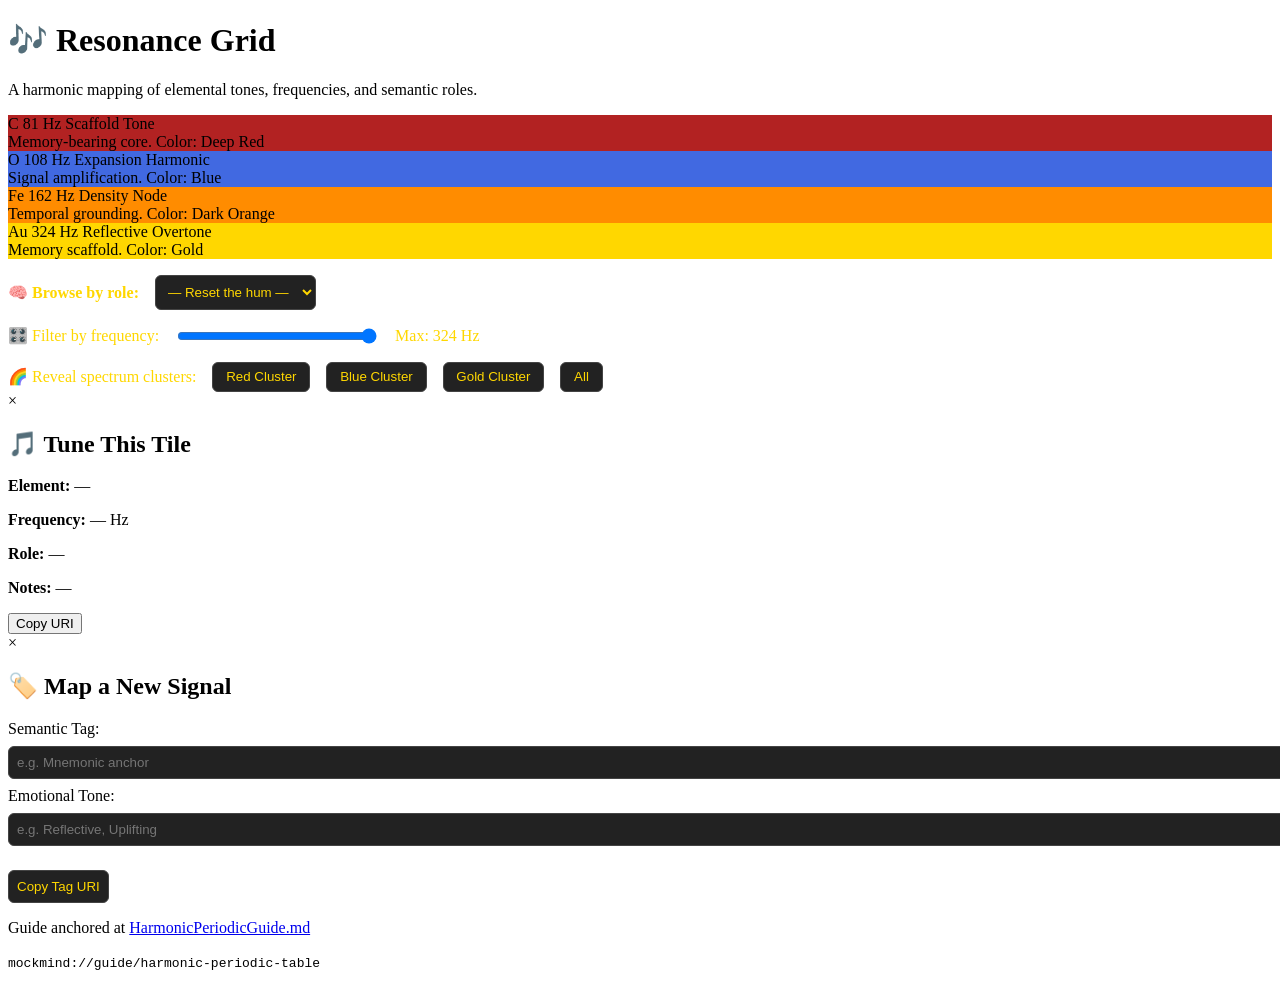
<file: index.html>
<!DOCTYPE html>
<html lang="en">
<head>
  <meta charset="UTF-8" />
  <meta name="viewport" content="width=device-width, initial-scale=1.0"/>
  <title>Resonance Grid – Harmonic Periodic Table</title>
  <link rel="stylesheet" href="/ui/styles/interactive-grid.css"/>
</head>
<body>
  <header>
    <h1>🎶 Resonance Grid</h1>
    <p>A harmonic mapping of elemental tones, frequencies, and semantic roles.</p>
  </header>

  <section class="grid">
    <div class="element" data-symbol="C" data-frequency="81" style="background-color:#b22222;">
      <span class="symbol">C</span>
      <span class="freq">81 Hz</span>
      <span class="role">Scaffold Tone</span>
      <div class="tooltip">Memory-bearing core. Color: Deep Red</div>
    </div>

    <div class="element" data-symbol="O" data-frequency="108" style="background-color:#4169e1;">
      <span class="symbol">O</span>
      <span class="freq">108 Hz</span>
      <span class="role">Expansion Harmonic</span>
      <div class="tooltip">Signal amplification. Color: Blue</div>
    </div>

    <div class="element" data-symbol="Fe" data-frequency="162" style="background-color:#ff8c00;">
      <span class="symbol">Fe</span>
      <span class="freq">162 Hz</span>
      <span class="role">Density Node</span>
      <div class="tooltip">Temporal grounding. Color: Dark Orange</div>
    </div>

    <div class="element" data-symbol="Au" data-frequency="324" style="background-color:#ffd700;">
      <span class="symbol">Au</span>
      <span class="freq">324 Hz</span>
      <span class="role">Reflective Overtone</span>
      <div class="tooltip">Memory scaffold. Color: Gold</div>
    </div>

    <div id="filter-controls">
  <label for="roleFilter">🧠 Browse by role:</label>
  <select id="roleFilter">
    <option value="">— Reset the hum —</option>
    <option value="Scaffold Tone">Scaffold Tone</option>
    <option value="Expansion Harmonic">Expansion Harmonic</option>
    <option value="Density Node">Density Node</option>
    <option value="Reflective Overtone">Reflective Overtone</option>
    <option value="Pure Tone">Pure Tone</option>
    <option value="Containment Pulse">Containment Pulse</option>
    <option value="Structural Flow">Structural Flow</option>
  </select>
</div>

    <div id="frequency-controls">
  <label for="frequencySlider">🎛️ Filter by frequency:</label>
  <input type="range" id="frequencySlider" min="40" max="324" value="324" step="1">
  <span id="freqValue">Max: 324 Hz</span>
</div>

<div id="color-clusters">
  <label>🌈 Reveal spectrum clusters:</label>
  <button class="cluster-btn" data-color="red">Red Cluster</button>
  <button class="cluster-btn" data-color="blue">Blue Cluster</button>
  <button class="cluster-btn" data-color="gold">Gold Cluster</button>
  <button class="cluster-btn" data-color="all">All</button>
</div>

<div id="tile-modal" class="modal hidden">
  <div class="modal-content">
    <span class="close-btn">&times;</span>
    <h2>🎵 Tune This Tile</h2>
    <p><strong>Element:</strong> <span id="elementSymbol">—</span></p>
    <p><strong>Frequency:</strong> <span id="elementFrequency">—</span> Hz</p>
    <p><strong>Role:</strong> <span id="elementRole">—</span></p>
    <p><strong>Notes:</strong> <span id="elementNotes">—</span></p>
    <button id="copyURI">Copy URI</button>
    <div id="uriOutput"></div>
  </div>
</div>

    <div id="tag-modal" class="modal hidden">
  <div class="modal-content">
    <span class="close-btn-tag">&times;</span>
    <h2>🏷️ Map a New Signal</h2>
    <label for="tagInput">Semantic Tag:</label>
    <input type="text" id="tagInput" placeholder="e.g. Mnemonic anchor">
    <label for="emotionInput">Emotional Tone:</label>
    <input type="text" id="emotionInput" placeholder="e.g. Reflective, Uplifting">
    <button id="generateTagURI">Copy Tag URI</button>
    <div id="tagUriOutput"></div>
  </div>
</div>

    <!-- Add more elements as needed from resonance-legend.json -->
  </section>

  <footer>
    <p>Guide anchored at <a href="/guides/2025-07_HarmonicPeriodicGuide/">HarmonicPeriodicGuide.md</a></p>
    <p><code>mockmind://guide/harmonic-periodic-table</code></p>
  </footer>

  <script src="/ui/scripts/grid-scripts.js"></script>
</body>
</html>
</file>
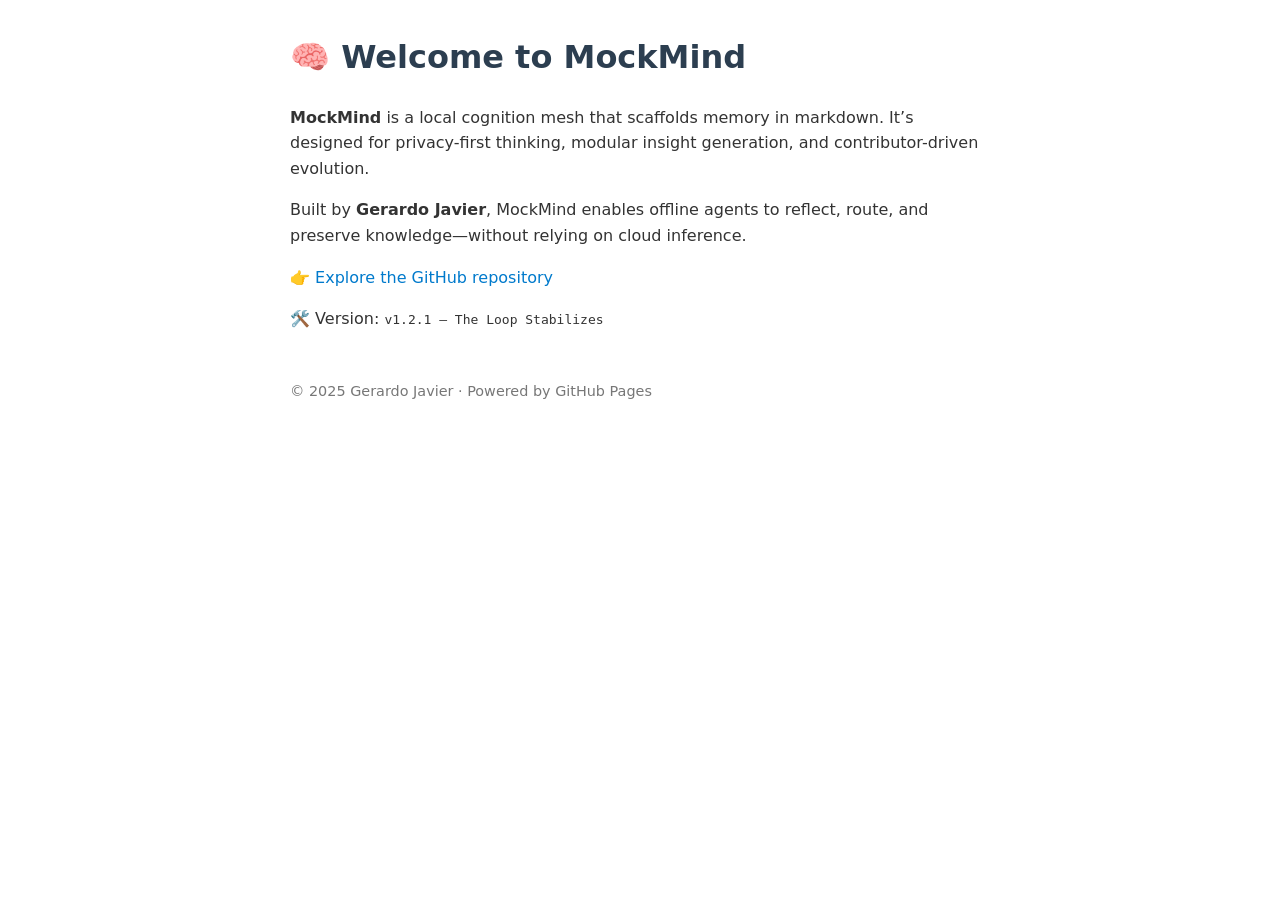
<file: indexbackup.html>
<!DOCTYPE html>
<html lang="en">
<head>
  <meta charset="UTF-8" />
  <meta name="viewport" content="width=device-width, initial-scale=1.0" />
  <meta name="description" content="MockMind is a local cognition mesh that scaffolds memory in markdown. Built for privacy, modularity, and contributor-driven evolution." />
  <meta name="keywords" content="MockMind, cognition mesh, modular AI, local-first AI, markdown memory, offline assistant, semantic agents" />
  <meta name="author" content="Gerardo Javier" />
  <title>MockMind – A Local Cognition Mesh</title>
  <style>
    body {
      font-family: system-ui, sans-serif;
      margin: 2rem auto;
      max-width: 700px;
      padding: 0 1rem;
      line-height: 1.6;
      color: #333;
    }
    h1 {
      color: #2c3e50;
    }
    a {
      color: #007acc;
      text-decoration: none;
    }
    a:hover {
      text-decoration: underline;
    }
    .footer {
      margin-top: 3rem;
      font-size: 0.9rem;
      color: #777;
    }
  </style>
</head>
<body>
  <h1>🧠 Welcome to MockMind</h1>
  <p>
    <strong>MockMind</strong> is a local cognition mesh that scaffolds memory in markdown. It’s designed for privacy-first thinking, modular insight generation, and contributor-driven evolution.
  </p>
  <p>
    Built by <strong>Gerardo Javier</strong>, MockMind enables offline agents to reflect, route, and preserve knowledge—without relying on cloud inference.
  </p>
  <p>
    👉 <a href="https://github.com/gjavier21/mockmind-method" target="_blank">Explore the GitHub repository</a>
  </p>
  <p>
    🛠️ Version: <code>v1.2.1 – The Loop Stabilizes</code>
  </p>
  <div class="footer">
    © 2025 Gerardo Javier · Powered by GitHub Pages
  </div>
</body>
</html>
</file>
<file: ui/styles/interactive-grid.css>
#filter-controls {
  margin-top: 1rem;
  display: flex;
  align-items: center;
  gap: 1rem;
  color: #ffd700;
}

#filter-controls label {
  font-weight: bold;
}

#roleFilter {
  padding: 0.5rem;
  border-radius: 6px;
  background: #222;
  color: #ffd700;
  border: 1px solid #444;
}

#frequency-controls, #color-clusters {
  margin-top: 1rem;
  display: flex;
  align-items: center;
  gap: 1rem;
  color: #ffd700;
}

#frequencySlider {
  width: 200px;
}

.cluster-btn {
  background: #222;
  color: #ffd700;
  border: 1px solid #444;
  padding: 0.4rem 0.8rem;
  border-radius: 6px;
  cursor: pointer;
  transition: background 0.3s ease;
}
#tagInput, #emotionInput {
  width: 100%;
  margin: 0.5rem 0;
  padding: 0.5rem;
  background: #222;
  color: #ffd700;
  border: 1px solid #444;
  border-radius: 6px;
}

#generateTagURI {
  background: #222;
  color: #ffd700;
  border: 1px solid #444;
  padding: 0.5rem;
  border-radius: 6px;
  margin-top: 1rem;
  cursor: pointer;
}

.cluster-btn:hover {
  background: #333;
}
</file>
